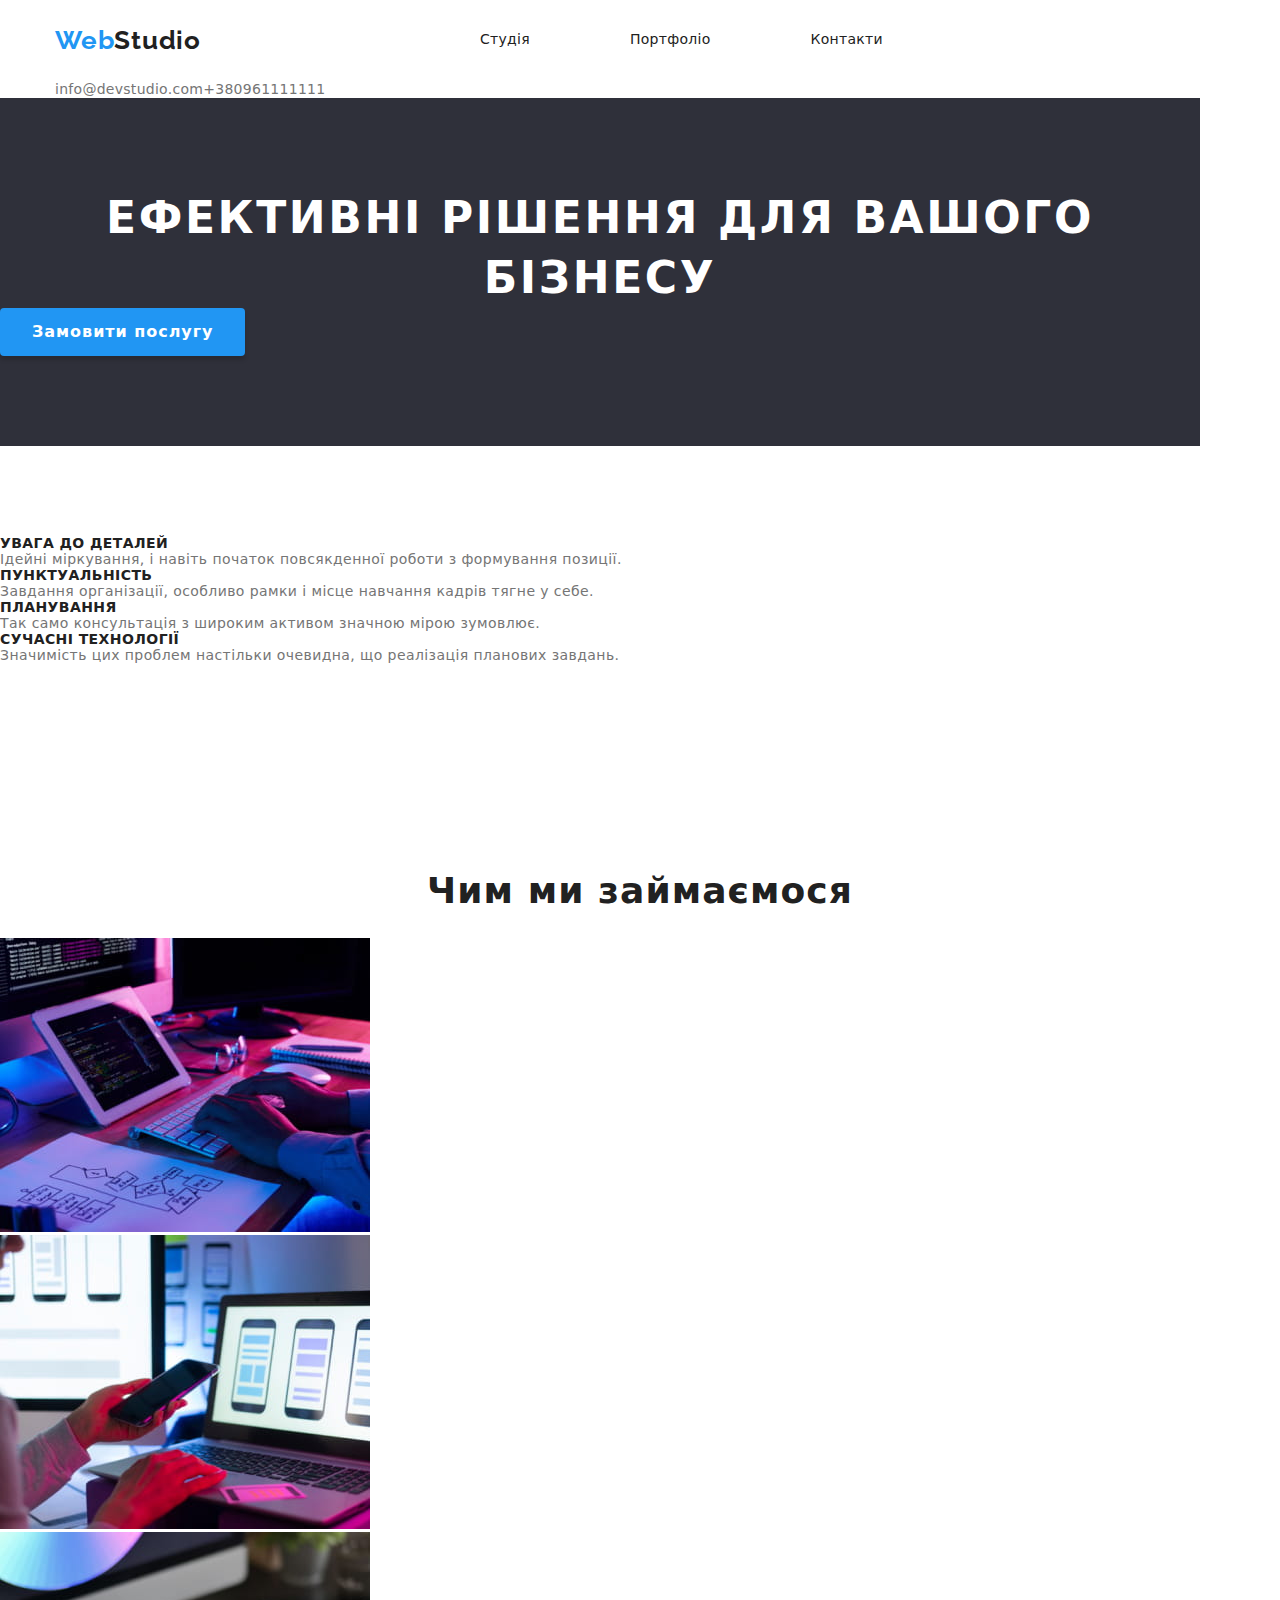
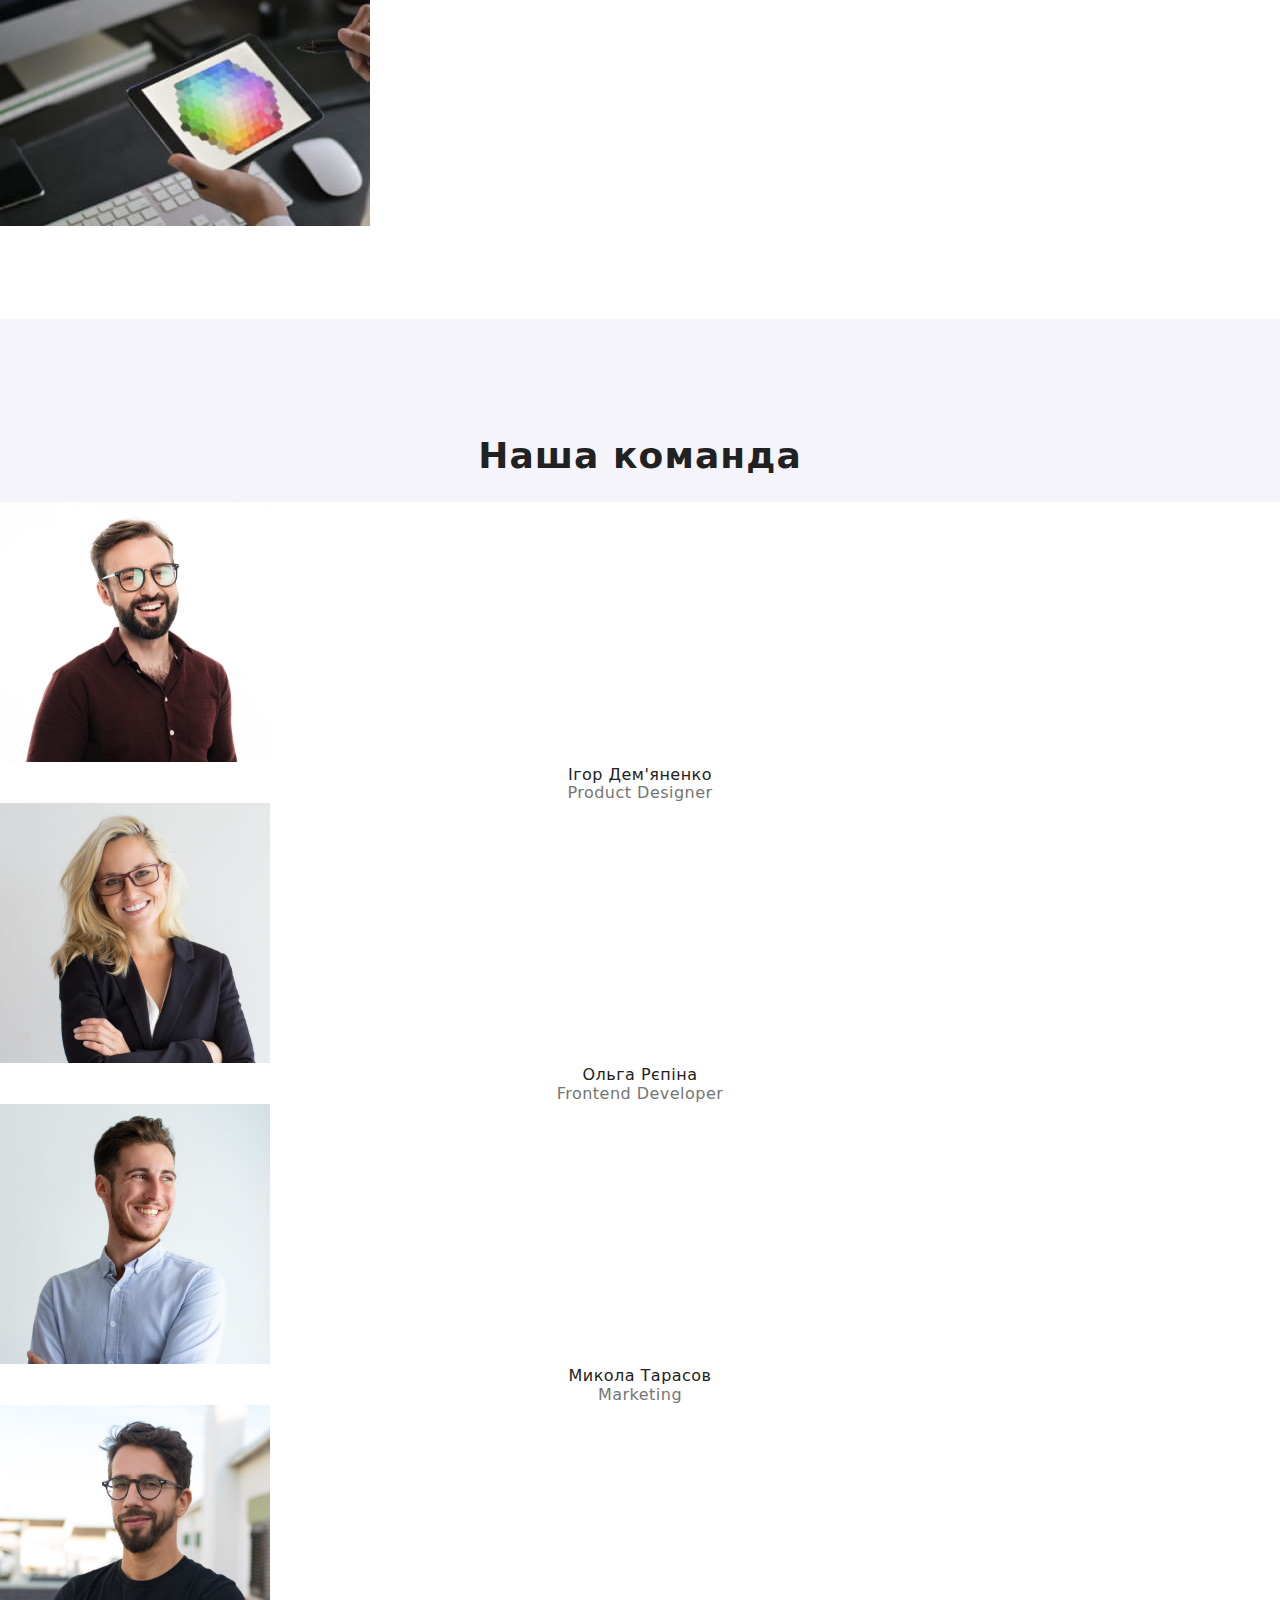
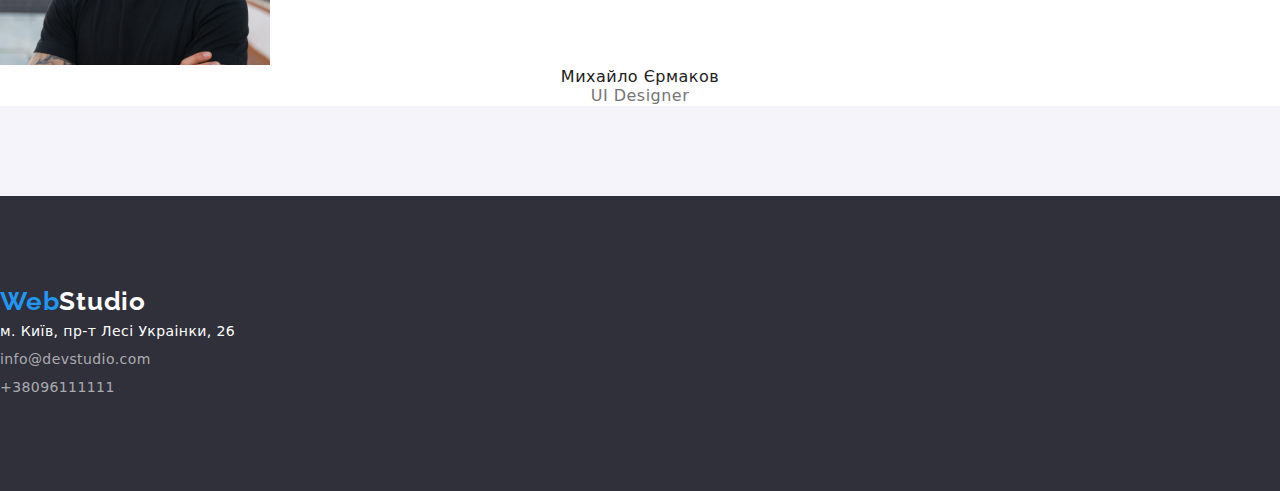
<file: index.html>
<!DOCTYPE html>
<html lang="uk">
<head>
    <meta charset="UTF-8">
    <meta http-equiv="X-UA-Compatible" content="IE=edge">
    <link rel="preconnect" href="https://fonts.googleapis.com">
    <link rel="preconnect" href="https://fonts.gstatic.com" crossorigin>
    <link href="https://fonts.googleapis.com/css2?family=Raleway:wght@700&family=Roboto:wght@400;500;700;900&display=swap" rel="stylesheet">
                <link rel="stylesheet" href="css/style.css">
                <link rel="stylesheet" href="modern-normalize/modern-normalize.css">
    <meta name="viewport" content="width=device-width, initial-scale=1.0">

    <title>Студія</title>
</head>
<body>
    
    
      <!--header2-->
      
      <header class="header_container">
       
            <div class="container">
        <nav class="about_nav" >
            <a class="logo_link" href="./index.html"><span class="logo-header">Web</span>Studio</a>
            <ul class="index_ul">
                <li class="about_studi" > <a  class="about_studi"  href="./index.html"> Студія</a> </li> 
                <li class="about_portfolio"> <a  class="about_portfolio"  href="./portfolio.html"> Портфоліо</a>  </li>
                <li class="about_contact"> <a class="about_contact" href="#"> Контакти</a> </li>
            </ul>
                </nav>
    
                <ul class="index_ull">
                    <li ><a href="mailto:info@devstudio.com" lang="en"  class="about_mail">info@devstudio.com</a> </li>
                    <li > <a href="tel:+380961111111" class=" about_tell">+380961111111</a></li>
                    
                </ul>
            </div>
        </header>
   



      
<main>
    <!--Банер та кнопка-->
   
    <section class="bg">
        <h1 class="index_bisnes">Ефективні рішення для вашого бізнесу</h1>
        <button class="index_btn" type="button  ">Замовити послугу</button>
    </section>

    <!-- Опис-->
    
    <section class="index_about_hav">
        <h2 class="visually-hidden">Наші особливості</h2>
        <ul >
            <li>
                <h3 class="index_details">Увага до деталей</h3>
                <p class="index_description">Ідейні міркування, і навіть початок повсякденної роботи з формування позиції.</p>
            </li>

            <li>
                <h3 class="index_details">Пунктуальність</h3>
                <p class="index_description">Завдання організації, особливо рамки і місце навчання кадрів тягне у себе.</p>
            </li>

            <li>
                <h3 class="index_details">Планування</h3>
                <p class="index_description">Так само консультація з широким активом значною мірою зумовлює.</p>
            </li>

            <li>
                <h3 class="index_details">Сучасні технології</h3>
                <p class="index_description">Значимість цих проблем настільки очевидна, що реалізація планових завдань.</p>
            </li>
        </ul>
    </section>



    <!-- Чим ми займаємося-->
    
    <section class="index_about_work">
        <h2  class="index_hav_one" > <a class="index_hav_one" href="#" ></a> Чим ми займаємося</h2>
        <ul>
            <li><img src="images/hav1.jpg" width="370" alt="робота за компьютером"></li>
            <li> <img src="images/hav_2.jpg" width="370" alt="робота з телефоном"> </li>
            <li><img src="images/hav_3.jpg" width="370" alt="робота з планшетом"> </li>
        </ul>

    </section>

    
    <!-- Наша команда-->
    
    <section class="index_team">
        <h2 class="index_hav_two" >
            Наша команда
        </h2>
        <ul>
            <li class="index_backgound_white"><img src="images/igor.jpg" width="270" alt="Дизайнер продукту">
            <h3 class="index_name">
                Ігор Дем'яненко
            </h3>
            <p class="index_responsibilities">Product Designer</p>
            </li>

            <li class="index_backgound_white"><img src="images/olga.jpg" width="270" alt="Розробник інтерфейсу">
            <h3 class="index_name">Ольга Рєпіна</h3>
            <p class="index_responsibilities">Frontend Developer</p>
            </li>
            <li class="index_backgound_white"><img src="images/mikola.jpg" width="270" alt="Маркетинг">
            <h3 class="index_name">
                Микола Тарасов
            </h3>
            <p class="index_responsibilities">Marketing</p>
            </li>
            <li class="index_backgound_white"><img src="images/mihaylo.jpg" width="270" alt="Дизайнер інтерфейсу користувача">
            <h3 class="index_name">Михайло Єрмаков</h3>
            <p class="index_responsibilities">UI Designer</p>
            </li>
        </ul>
    </section>


</main>



<footer class="footer_container">
    <a class="footer_studio"  href="#"> <span class="logo_footer">Web</span>Studio</a>

    <ul>
        <li ><a class="info_adres" href="https://www.google.com/maps/place/бул.+Леси+Украинки,+26,+Киев,+02000/@50.4265807,30.5383858,17z/data=!3m1!4b1!4m5!3m4!1s0x40d4cf0e033ecbe9:0x57a4dffefec77da0!8m2!3d50.4265807!4d30.5383858" target="_blank" rel="адреса">м. Київ, пр-т Лесі Украінки, 26</a> </li>
        <li ><a class="main_about" href="mailto:info@devstudio.com" lang="en">info@devstudio.com</a></li>
        <li ><a class="tell_about" href="tel:+380961111111">+38096111111</a></li>
    </ul>
</footer>
</div>
</body>
</html>
</file>
<file: css/style.css>
:root{
  --white: #FFFFFF;
  --hard-white:#EEEEEE;
  --blue: #2196F3;
  --black: #212121;
  --gray: #757575;
  --hard-gray:#2F303A;
  --light-gray:#F5F4FA;
}






body{

  font-family:'Roboto',sans-serif;
  font-size: 14px;
  letter-spacing: 0.03em;




background: var(--white);
}




.container{
  width: 1200px;
  padding-right: 15px;
  padding-left: 15px;
  margin-right: auto;
  margin-left: auto;

}
 

h1,h2,h3, ul,a,p{
  margin: 0;
  padding: 0;
}



*,
*::before 
*::after{box-sizing:border-box}

/*Портфоліо*/

li{
  list-style-type: none;
  text-decoration: none;
}
a{
  text-decoration: none;
}

.portfolio_hav_about{
color: var(--gray);
}

button{
  border: none;
}

.about_nav{

}

.visually-hidden{
  position: absolute;
  white-space: nowrap;
  width: 1px;
  height: 1px;
  overflow: hidden;
  border: 0;
  padding: 0;
  clip: rect(0 0 0 0);
  clip-path: inset(50%);
  margin: -1px;

}

.logo_link{
  
  
  font-family: 'Raleway',sans-serif;
  font-weight: 700;
  letter-spacing: 0.03em;
font-size:26px ;
line-height: 1.19;
;
color: var(--black);
}

.logo-header{
  font-family: 'Raleway',sans-serif;
  font-weight: 700;
  letter-spacing: 0.03em;
font-size:26px ;
line-height: 1.19;
color: var(--blue);
}

.about_studi{
  font-weight: 500;
  letter-spacing: 0.02em;
font: 14px;;
line-height:1.14;


color: var(--black);
}

.about_portfolio{
  font-weight: 500;
  letter-spacing: 0.02em;
font: 14px;;
line-height:1.14;

color: var(--black);
}

.about_contact{
  font-weight: 500;
  letter-spacing: 0.02em;
font: 14px;;
line-height:1.14;
  
  color: var(--black);
}

.about_mail{
  margin-right: 50px;
  font-weight: 500;
  letter-spacing: 0.02em;
font: 14px;;
line-height:1.14;


color: var(--gray);
}

.about_tell{
  font-weight: 500;
  letter-spacing: 0.02em;
font: 14px;;
line-height:1.14;
 
  
  color: var(--gray);
}

.about_all{
  display: flex;
  font-family: inherit;
  font-weight: 500;
  font-size: 16px;
  letter-spacing: 0.03em;
line-height:1.6;
text-align: center;


cursor: pointer;
color: var(--black);
background: var(--light-gray);
border-radius: 4px;
}

.about_web_site{
  display: flex;
  font-family: inherit;
  font-weight: 500;
  font-size: 16px;
  letter-spacing: 0.03em;
line-height:1.6;
text-align: center;

cursor: pointer;
color: var(--black);
background: var(--light-gray);
border-radius: 4px;
}

.about_applications{
  display: flex;
  font-family: inherit;
  font-weight: 500;
  font-size: 16px;
  letter-spacing: 0.03em;
line-height:1.6;
text-align: center;

cursor: pointer;
color: var(--black);
background: var(--light-gray);
border-radius: 4px;
}

.about_design{
  display: flex;
  font-family: inherit;
  font-weight: 500;
  font-size: 16px;
  letter-spacing: 0.03em;
line-height:1.6;
text-align: center;

cursor: pointer;
color: var(--black);
background: var(--light-gray);
border-radius: 4px;
}

.about_marketing{
  display: flex;
  font-family: inherit;
  font-weight: 500;
  font-size: 16px;
  letter-spacing: 0.03em;
line-height:1.6;
text-align: center;

cursor: pointer;
color: var(--black);
background: var(--light-gray);
border-radius: 4px;
}




.footer_studio{
  font-family: 'Raleway',sans-serif;
  font-weight: 700;
  
font-size:26px ;
line-height: 1.19;
letter-spacing: 0.03em;
color: var(--white);
}

.logo_footer{
  font-family: 'Raleway',sans-serif;
  font-weight: 700;
  
font-size:26px ;
line-height: 1.19;
letter-spacing: 0.03em;
  color: var(--blue);
}

.info_adres{
  font-weight: 400;
  font-size: 14px;
line-height:1.14;
letter-spacing: 0.03em;

color: var(--white);
}

.main_about{
  font-weight: 400;
  font-size: 14px;
line-height:1.14;
letter-spacing: 0.03em;

color: rgba(255, 255, 255, 0.6);
}

.tell_about{
  font-weight: 400;
  font-size: 14px;
line-height:1.14;
letter-spacing: 0.03em;

color: rgba(255, 255, 255, 0.6);
}




/*index*/
/*Верхня лінія*/
.header_container{



background: var(--white);
}

.about_nav{
display: flex;
}


 .index_ul{
  display: flex;
 }

 .index_ull{
  display: flex;
  align-items: center;
 }

.logo_link{


  margin: 25px 93px 25px 0px;
 
  font-family: 'Raleway',sans-serif;
  font-weight: 700;
  letter-spacing: 0.03em;
font-size:26px;
line-height: 1.19;

color: var(--black);
 }
 
 .logo-header{
  


   font-family: 'Raleway',sans-serif;
   font-weight: 700;
 font-size: 26px;
 line-height:1.19;
 
 color: var(--blue);
 letter-spacing: 0.03em;
 }
 
 .about_studi{


margin: 32px 0px 32px 93px;

   font-weight: 500;
 font-size: 14px;
 line-height:1.14;
 
 
 color: var(--black);
 letter-spacing: 0.02em;
 }
 
 .about_portfolio{
 
 margin: 32px 0px 32px 50px;

   font-weight: 500;
 font-size: 14px;
 line-height:1.14;
 
 color: var(--black);
 letter-spacing: 0.02em;
 }
 
 
 .about_contact{
 
margin: 32px 0px 32px 50px;
 
   font-weight: 500;
   font-size: 14px;
   line-height:1.14;
   
   color: var(--black);
   letter-spacing: 0.02em;
 }
 
 .about_mail{
 margin-right: auto;
 
   font-weight: 500;
 font-size: 14px;
 line-height:1.14;
 
 
 color: var(--gray);
 letter-spacing: 0.02em;
 }
 
 .about_tell{
  margin-right: auto;
 
 
   font-weight: 500;
   font-size:14px;;
   line-height:1.14;
  
   
   color: var(--gray);
   letter-spacing: 0.02em;
 }
 
 
 .bg{

  width: 1200px;

  padding-top: 90px;
  padding-bottom: 90px;
   background: var(--hard-gray);
 }
 
 .index_bisnes{

 
   font-weight: 900;
 font-size: 44px;
 line-height: 1.36;
 text-align: center;
 letter-spacing: 0.06em;
 text-transform: uppercase;
 color: var(--white);
 }
 
 .index_btn{


padding: 10px 32px 10px 32px;


 font-family: inherit;
   font-weight: 700;
   font-size: 16px;
   line-height:1.8;
   display: flex;
   align-items: center;
   text-align: center;
   letter-spacing: 0.06em;
   color: var(--white);
 
   cursor: pointer;
 
 
 
   
   background: var(--blue);
   box-shadow: 0px 4px 4px rgba(0, 0, 0, 0.15);
   border-radius: 4px;
 }
 
 .index_about_hav{
  padding-top: 90px;
  padding-bottom: 90px;
 }

 .index_about_work{
  padding-top: 90px;
  padding-bottom: 90px;
 }
 
 .index_hav_one{
   font-weight: 700;
   
   letter-spacing: 0.03em;
 
 
 
 
 
 font-size: 36px;
 line-height:2.6;
 text-align: center;
 
 color: var(--black);
 }
 
 .index_hav_two{
   font-weight: 700;
 
 
 
 letter-spacing: 0.03em;
 
 font-size: 36px;
 line-height:2.6;
 text-align: center;
 
 
 color: var(--black);
 }
 
 .index_details{
 
   font-weight: 700;
 font-size: 14px;
 line-height:1.14;
 letter-spacing: 0.03em;
 
 text-transform: uppercase;
 color: var(--black);
 
 }
 
 .index_description{
 
   font-weight: 400;
 font-size: 14px;
 line-height:1.14;
 letter-spacing: 0.03em;
 
 
 
 
 color: var(--gray);
 }
 
 .index_name{
   letter-spacing: 0.03em;
 
   font-weight: 500;
 font-size: 16px;
 line-height:1.18;
 text-align: center;
 
 color: var(--black);
 }
 
 .index_responsibilities{
   letter-spacing: 0.03em;
 
   font-weight: 400;
 font-size: 16px;
 line-height: 1.18;
 text-align: center;
 
 color: var(--gray);
 }
 .visually-hidden{
  
   position: absolute;
     white-space: nowrap;
     width: 1px;
     height: 1px;
     overflow: hidden;
     border: 0;
     padding: 0;
     clip: rect(0 0 0 0);
     clip-path: inset(50%);
     margin: -1px;
  
 }
 
 .index_backgound_white{
   background: var(--white);
 }
 
 .index_team{
  padding-top: 90px;
  padding-bottom: 90px;
   background: var(--light-gray);}
 
 
   .tell_about{
     letter-spacing: 0.03em;
 
     font-weight: 400;
 
     font-size: 14px;
     line-height:2;
     
     color: rgba(255, 255, 255, 0.6);
     }
 
     .main_about{
       letter-spacing: 0.03em;
 
       font-weight: 400;
 
       font-size: 14px;
       line-height: 2;
       
       color: rgba(255, 255, 255, 0.6);
       }
 
       .info_adres{
         letter-spacing: 0.03em;
 
         font-weight: 400;
 
         font-size: 14px;
         line-height:2;
         
         color: var(--white);
         }
 
         .logo_footer{
           
           font-family: 'Raleway',sans-serif;
           font-weight: 700;
           font-size: 26px;
           line-height:1.19;
           letter-spacing: 0.03em;
           color: var(--blue);
         }
 
         .footer_studio{
           
           font-family: 'Raleway',sans-serif;
           font-weight: 700;
           font-size: 26px;
           line-height:1.19;
           letter-spacing: 0.03em;
           color: var(--white);
           }
 
           .footer_container{
            padding-top: 90px;
            padding-bottom: 90px;
             
             
             
             background:var(--hard-gray);
             }

             .visually-hidden{
 
              position: absolute;
                white-space: nowrap;
                width: 1px;
                height: 1px;
                overflow: hidden;
                border: 0;
                padding: 0;
                clip: rect(0 0 0 0);
                clip-path: inset(50%);
                margin: -1px;}
 
                .index_backgound_white{
                  background: var(--white);
                }
/*Ховери*/

  

.index_btn:hover, .index_btn:focus{
  background-color: var(--blue);
  color: var(--white);
}



.about_studi:hover, .about_studi:focus{
border-color: var(--black);
color: var(--blue);

}

.about_portfolio:hover, .about_portfolio:focus{
border-color: var(--black);
color: var(--blue);

}

.about_contact:hover, .about_contact:focus{
border-color: var(--black);
color: var(--blue);

}

.about_mail:hover, .about_mail:focus{
border-color: var(--gray);
color: var(--blue);

}

.about_tell:hover, .about_tell:focus {
border-color: var(--gray);
color: var(--blue);

}

.about_all:hover, .about_all:focus{
  
border-color: var(--black);
background-color: var(--blue) ;
color: var(--white);

}
.about_web_site:hover, .about_web_site:focus{
  border-color: var(--black);
background-color: var(--blue) ;
color: var(--white);

}
.about_applications:hover, .about_applications:focus{
  border-color: var(--black);
  background-color: var(--blue) ;
  color: var(--white);
  
}
.about_design:hover, .about_design:focus{
  border-color: var(--black);
  background-color: var(--blue) ;
  color: var(--white);
  
}
.about_marketing:hover, .about_marketing:focus{
  border-color: var(--black);
  background-color: var(--blue) ;
  color: var(--white);
  
}




.info_adres:hover, .info_adres:focus{
  border-color: var(--black);
  color: var(--blue);
  
}

.main_about:hover, .main_about:focus{
  border-color: var(--black);
  color: var(--blue);
  
}

.tell_about:hover, .tell_about:focus{
  border-color: var(--black);
  color: var(--blue);
  
}
</file>
